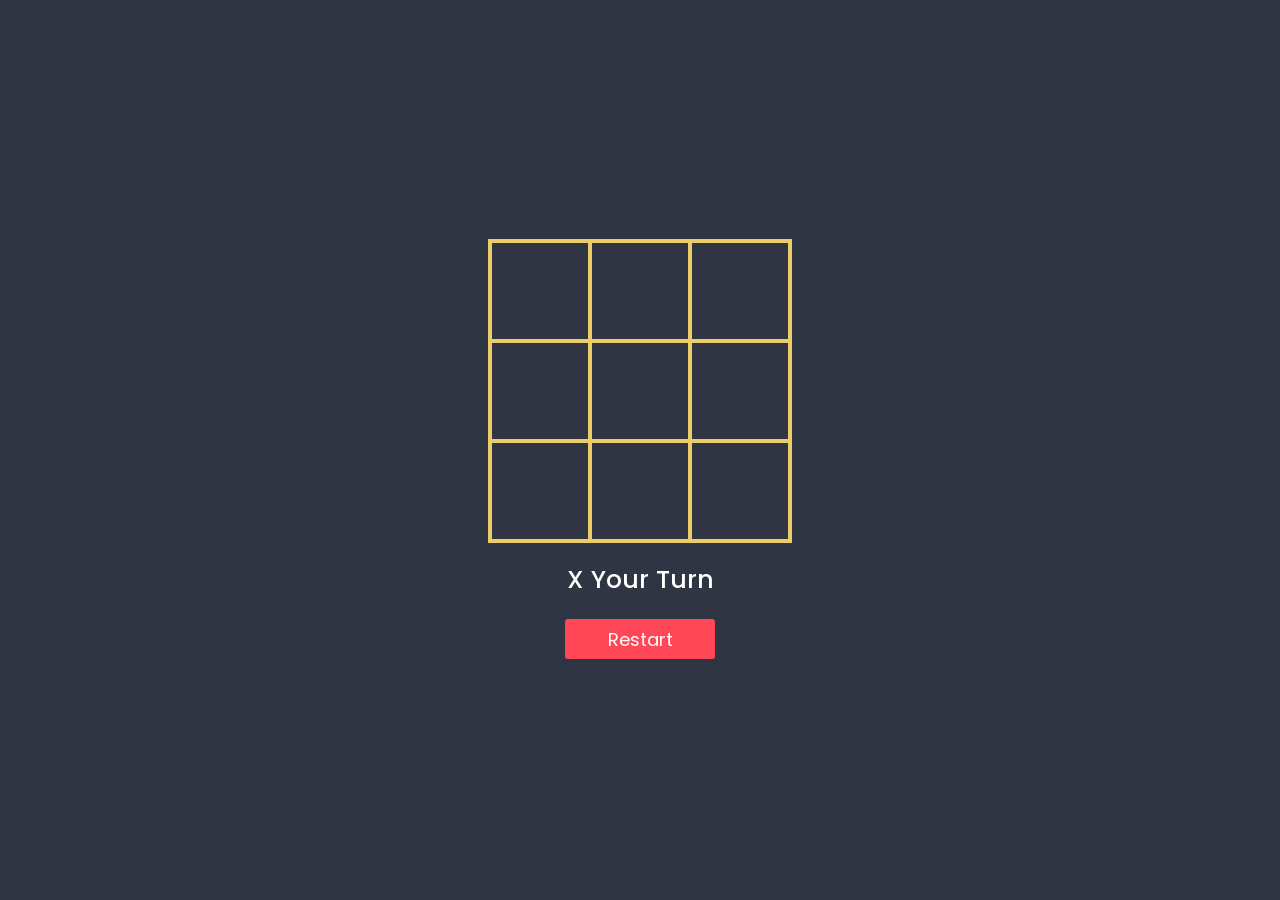
<file: index.html>
<!DOCTYPE html>
<html lang="en">
<head>
  <meta charset="UTF-8">
  <meta http-equiv="X-UA-Compatible" content="IE=edge">
  <meta name="viewport" content="width=device-width, initial-scale=1.0">
  <title>Document</title>
  <link rel="stylesheet" href="style.css">

</head>
<body>
  <div class="container">
    <div data-index="0" class="box"></div>
    <div data-index="1" class="box"></div>
    <div data-index="2" class="box"></div>
    <div data-index="3" class="box"></div>
    <div data-index="4" class="box"></div>
    <div data-index="5" class="box"></div>
    <div data-index="6" class="box"></div>
    <div data-index="7" class="box"></div>
    <div data-index="8" class="box"></div>
  </div>
  <div id="status">Play Now</div>
  <button id="restart">Restart</button>

  <script src="script.js"></script>
</body>
</html>
</file>
<file: style.css>
@import url('https://fonts.googleapis.com/css2?family=Poppins:wght@400;500;600&display=swap');

*{
  margin: 0;
  padding: 0;
  box-sizing: border-box;
  font-family: 'Poppins', sans-serif;
}

body{
  width: 100vw;
  height: 100vh;
  background-color: #2f3542;
  color:white;
  display: flex;
  justify-content: center;
  align-items: center;
  flex-direction: column;
}

.container{
  display: grid;
  grid-template-columns: repeat(3,auto);
}

.box{
  width: 100px;
  height: 100px;
  border: 2px solid #eccc68;
  box-shadow: 0 0 0 2px #eccc68;
  display: flex;
  justify-content: center;
  align-items: center;
  cursor: pointer;
  
  font-size: 25px;
}

#status{
  padding: 20px;
  font-size: 25px;
  font-weight: 500;
}

button{
  width: 150px;
  height: 40px;
  font-size: 18px;
  color:white;
  background-color: #ff4757;
  border: none;
  border-radius: 3px;
}

.win{
    animation: winAnimation ease-in-out 1s infinite;
}

@keyframes winAnimation {
  20%{background-color: #0099ff;}
  100%{font: weight 900px; }
  100%{background-color: #1500ff;}
  
}
</file>
